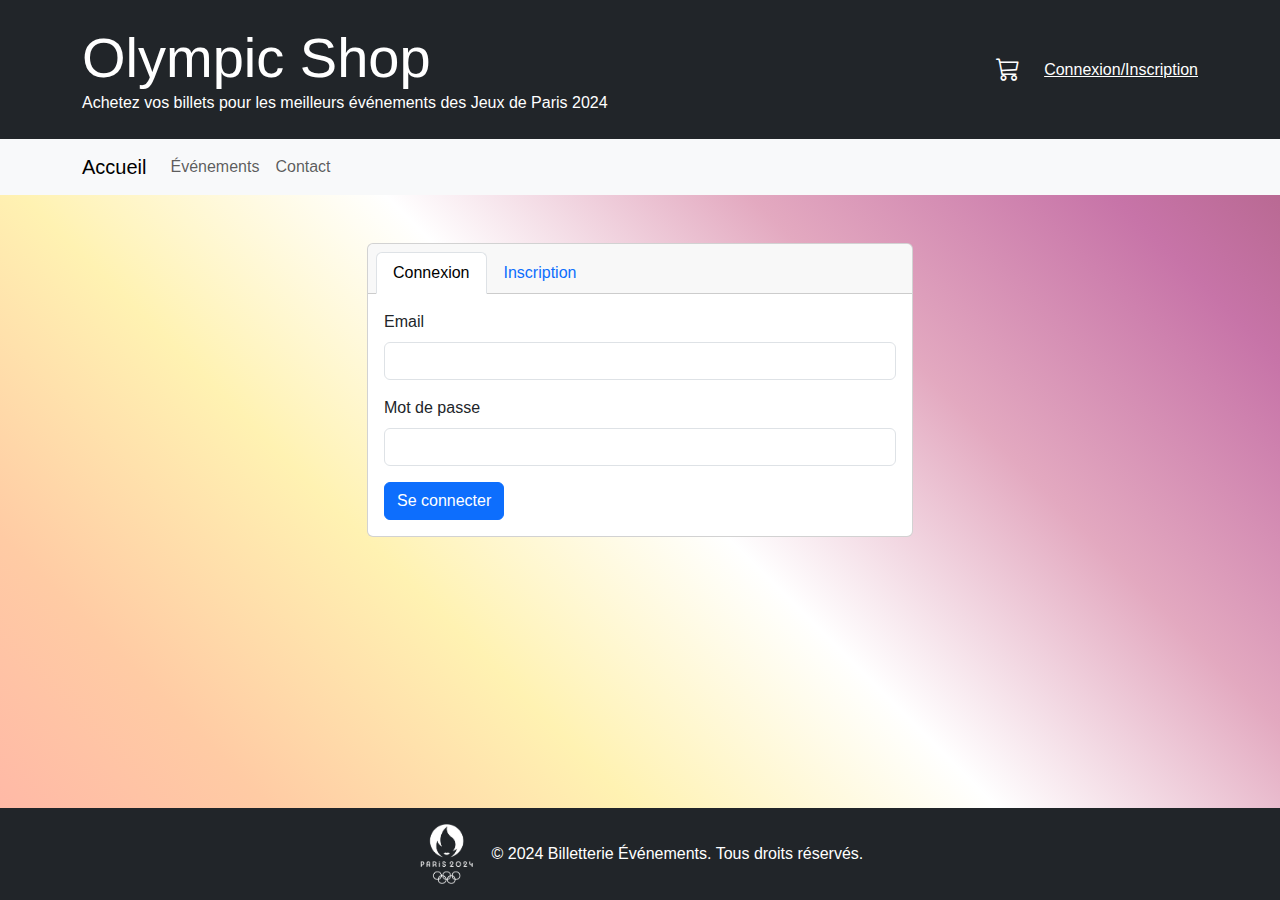
<file: auth.html>
<!DOCTYPE html>
<html lang="fr" class="h-100">
<head>
    <meta charset="UTF-8">
    <meta name="viewport" content="width=device-width, initial-scale=1.0">
    <title>Olympic Shop - Connexion / Inscription</title>
    <link href="https://cdn.jsdelivr.net/npm/bootstrap@5.1.3/dist/css/bootstrap.min.css" rel="stylesheet">
    <link href="https://cdn.jsdelivr.net/npm/bootstrap-icons/font/bootstrap-icons.css" rel="stylesheet">
    <link href="css/style.css" rel="stylesheet">
</head>

<body class="d-flex flex-column h-100">
    <header class="bg-dark text-white py-4">
        <div class="container d-flex justify-content-between align-items-center">
            <div>
                <a href="./index.html" class="display-4 text-white text-decoration-none">Olympic Shop</a>
                <p class="mb-0">Achetez vos billets pour les meilleurs événements des Jeux de Paris 2024</p>
            </div>
            <div class="d-flex align-items-center">
                <a href="#" class="text-white me-4">
                    <i class="bi bi-cart3" style="font-size: 1.5rem;"></i>
                    <span class="visually-hidden">Panier</span>
                </a>
                <a id="auth-link" href="#" class="text-white">Connexion/Inscription</a>
            </div>
        </div>
    </header>

    
    
    <nav class="navbar navbar-expand-lg navbar-light bg-light">
        <div class="container">
            <a class="navbar-brand" href="index.html">Accueil</a>
            <button class="navbar-toggler" type="button" data-bs-toggle="collapse" data-bs-target="#navbarNav">
                <span class="navbar-toggler-icon"></span>
            </button>
            <div class="collapse navbar-collapse" id="navbarNav">
                <ul class="navbar-nav">
                    <li class="nav-item">
                        <a class="nav-link" href="#">Événements</a>
                    </li>
                    <li class="nav-item">
                        <a class="nav-link" href="#">Contact</a>
                    </li>
                </ul>
            </div>
        </div>
    </nav>

    <main class="flex-shrink-0">
        <div class="container my-5">
            <div class="row justify-content-center">
                <div class="col-md-6">
                    <div class="card">
                        <div class="card-header">
                            <ul class="nav nav-tabs card-header-tabs">
                                <li class="nav-item">
                                    <a class="nav-link active" id="login-tab" href="#login">Connexion</a>
                                </li>
                                <li class="nav-item">
                                    <a class="nav-link" id="register-tab" href="#register">Inscription</a>
                                </li>
                            </ul>
                        </div>
                        <div class="card-body">
                            <form id="login-form">
                                <div class="mb-3">
                                    <label for="login-email" class="form-label">Email</label>
                                    <input type="email" class="form-control" id="login-email" required>
                                </div>
                                <div class="mb-3">
                                    <label for="login-password" class="form-label">Mot de passe</label>
                                    <input type="password" class="form-control" id="login-password" required>
                                </div>
                                <button type="submit" class="btn btn-primary">Se connecter</button>
                            </form>
                            <form id="register-form" style="display: none;">
                                <div class="mb-3">
                                    <label for="register-name" class="form-label">Nom complet</label>
                                    <input type="text" class="form-control" id="register-name" required>
                                </div>
                                <div class="mb-3">
                                    <label for="register-email" class="form-label">Email</label>
                                    <input type="email" class="form-control" id="register-email" required>
                                </div>
                                <div class="mb-3">
                                    <label for="register-password" class="form-label">Mot de passe</label>
                                    <input type="password" class="form-control" id="register-password" required>
                                </div>
                                <div class="mb-3">
                                    <label for="register-confirm-password" class="form-label">Confirmer le mot de passe</label>
                                    <input type="password" class="form-control" id="register-confirm-password" required>
                                </div>
                                <button type="submit" class="btn btn-primary">S'inscrire</button>
                            </form>
                        </div>
                    </div>
                </div>
            </div>
        </div>
    </main>

    <footer class="footer mt-auto py-3 bg-dark text-white">
        <div class="container">
            <div class="d-flex justify-content-center align-items-center">
                <img src="img/logo-footer.png" alt="Logo Olympic Shop" class="me-3"> 
                <p class="mb-0">&copy; 2024 Billetterie Événements. Tous droits réservés.</p>
            </div>
        </div>
    </footer>

    <script src="https://cdn.jsdelivr.net/npm/bootstrap@5.1.3/dist/js/bootstrap.bundle.min.js"></script>
    <script src="js/auth.js"></script>
</body>
</html>
</file>
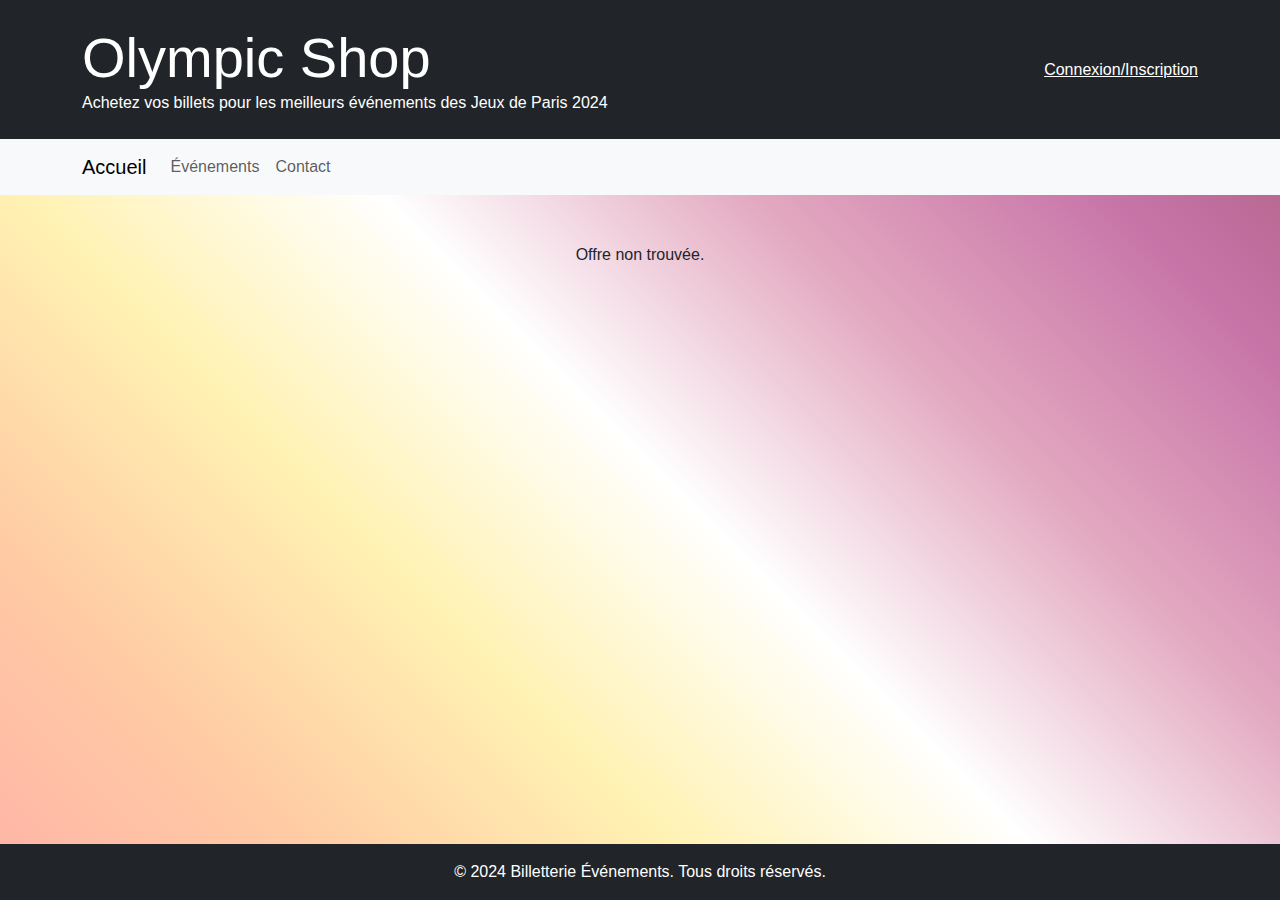
<file: offre.html>
<!DOCTYPE html>
<html lang="fr">
<head>
    <meta charset="UTF-8">
    <meta name="viewport" content="width=device-width, initial-scale=1.0">
    <title>Olympic Shop - Détails de l'offre</title>
    <link href="https://cdn.jsdelivr.net/npm/bootstrap@5.3.0/dist/css/bootstrap.min.css" rel="stylesheet">
    <link href="https://cdn.jsdelivr.net/npm/bootstrap-icons/font/bootstrap-icons.css" rel="stylesheet">
    <link href="css/style.css" rel="stylesheet">
    
</head>


<body class="d-flex flex-column h-100">
        <header class="bg-dark text-white py-4">
        <div class="container d-flex justify-content-between align-items-center">
            <div>
                <a href="./index.html" class="display-4 text-white text-decoration-none">Olympic Shop</a>
                <p class="mb-0">Achetez vos billets pour les meilleurs événements des Jeux de Paris 2024</p>
            </div>
            <div class="d-flex align-items-center">
                <a href="#" class="text-white me-4"><span class="visually-hidden">Panier</span></a>
                <a href="#" id="auth-link" class="text-white">Connexion/Inscription</a>
            </div>
        </div>
    </header>

    <nav class="navbar navbar-expand-lg navbar-light bg-light">
        <div class="container">
            <a class="navbar-brand" href="index.html">Accueil</a>
            <button class="navbar-toggler" type="button" data-bs-toggle="collapse" data-bs-target="#navbarNav">
                <span class="navbar-toggler-icon"></span>
            </button>
            <div class="collapse navbar-collapse" id="navbarNav">
                <ul class="navbar-nav">
                    <li class="nav-item">
                        <a class="nav-link" href="#">Événements</a>
                    </li>
                    <li class="nav-item">
                        <a class="nav-link" href="#">Contact</a>
                    </li>
                </ul>
            </div>
        </div>
    </nav>

    <main class="container my-5">
        <div id="offre-details" class="row">
           <!-- détails de l'offre -->
        </div>
    </main>
    
    
    <footer class="footer mt-auto py-3 bg-dark text-white">
        <div class="container text-center">
            <p class="mb-0">&copy; 2024 Billetterie Événements. Tous droits réservés.</p>
        </div>
    </footer>

    <script src="https://cdn.jsdelivr.net/npm/bootstrap@5.1.3/dist/js/bootstrap.bundle.min.js"></script>
    <script src="js/offre.js"></script>
</body>
</html>
</file>
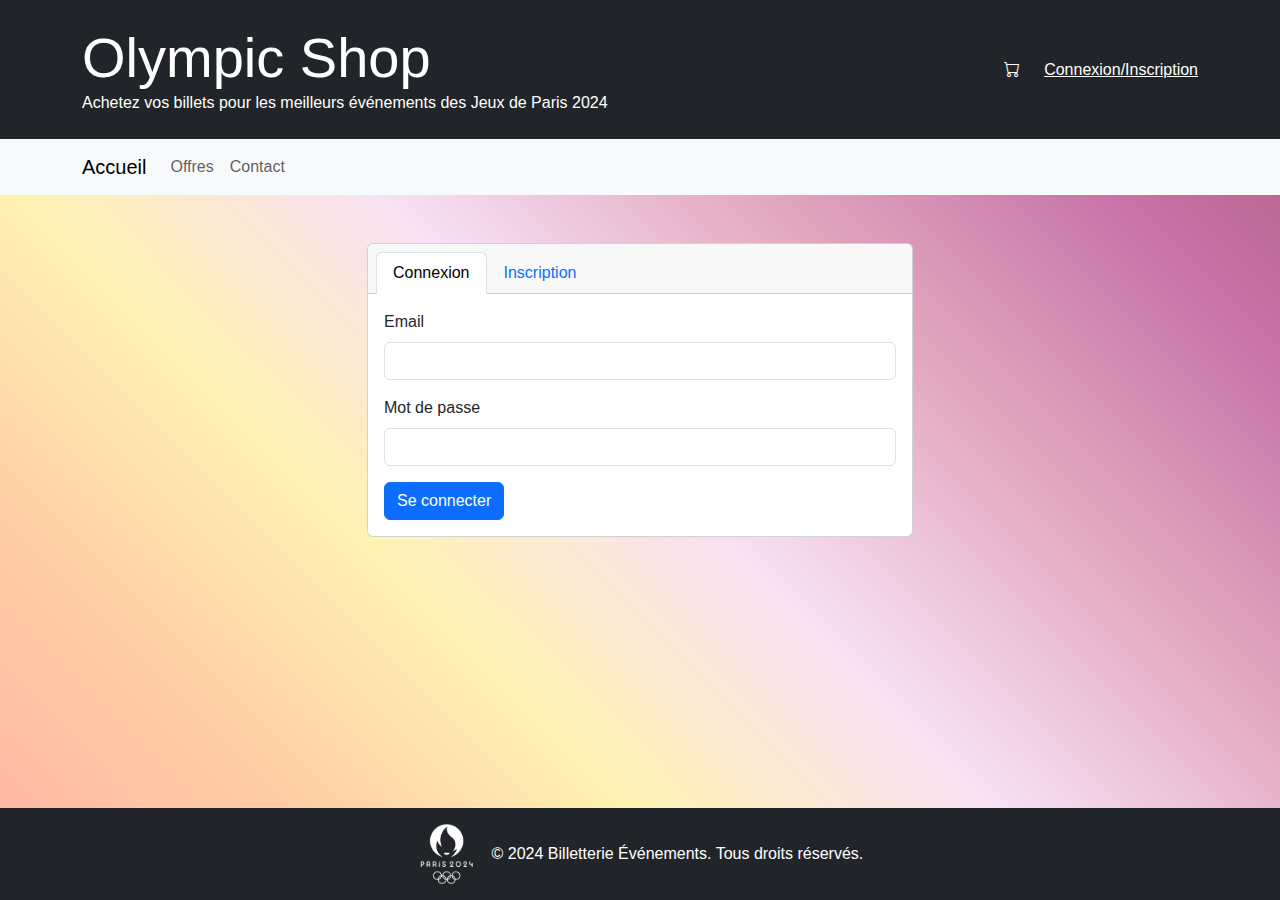
<file: src/main/resources/static/auth.html>
<!DOCTYPE html>
<html lang="fr" class="h-100">

<head>
    <meta charset="UTF-8">
    <meta name="viewport" content="width=device-width, initial-scale=1.0">
    <title>Olympic Shop - Connexion / Inscription</title>
    <link rel="icon" type="image/png" sizes="16x16" href="img/favicon-16x16.png">
    <link rel="icon" type="image/png" sizes="32x32" href="img/favicon-32x32.png">
    <link href="https://cdn.jsdelivr.net/npm/bootstrap@5.1.3/dist/css/bootstrap.min.css" rel="stylesheet">
    <link href="https://cdn.jsdelivr.net/npm/bootstrap-icons/font/bootstrap-icons.css" rel="stylesheet">
    <link href="css/style.css" rel="stylesheet">
    <script type="module" src="js/auth.js"></script>
</head>

<body class="d-flex flex-column h-100">
    <div id="alert-container" class="position-fixed top-0 start-50 translate-middle-x" style="z-index: 1050;"></div>

    <header class="bg-dark text-white py-4">
        <div class="container d-flex justify-content-between align-items-center">
            <div>
                <a href="./index.html" class="display-4 text-white text-decoration-none">Olympic Shop</a>
                <p class="mb-0">Achetez vos billets pour les meilleurs événements des Jeux de Paris 2024</p>
            </div>
            <div class="d-flex align-items-center">
                <a href="cart.html" class="text-white me-4 position-relative">
                    <i class="bi bi-cart"></i>
                </a>
                <div id="auth-section">
                    <a id="auth-link" href="auth.html" class="text-white">Connexion/Inscription</a>
                </div>
                <div id="user-section">
                    <a id="auth-link" href="#" class="text-white"></a>
                </div>
            </div>
        </div>
    </header>

    <nav class="navbar navbar-expand-lg navbar-light bg-light">
        <div class="container">
            <a class="navbar-brand" href="index.html">Accueil</a>
            <button class="navbar-toggler" type="button" data-bs-toggle="collapse" data-bs-target="#navbarNav">
                <span class="navbar-toggler-icon"></span>
            </button>
            <div class="collapse navbar-collapse" id="navbarNav">
                <ul class="navbar-nav">
                    <li class="nav-item">
                        <a class="nav-link" href="buy-tickets.html">Offres</a>
                    </li>
                    <li class="nav-item">
                        <a class="nav-link" href="contact.html">Contact</a>
                    </li>
                    <li class="nav-item" id="admin-panel" style="display: none;">
                        <a class="nav-link" href="admin.html">Panel d'administration</a>
                    </li>
                </ul>
            </div>
        </div>
    </nav>


    <main class="flex-shrink-0">
        <div class="container my-5">
            <div class="row justify-content-center">
                <div class="col-md-6">
                    <div class="card">
                        <div class="card-header">
                            <ul class="nav nav-tabs card-header-tabs">
                                <li class="nav-item">
                                    <a class="nav-link active" id="login-tab" href="#login">Connexion</a>
                                </li>
                                <li class="nav-item">
                                    <a class="nav-link" id="register-tab" href="#register">Inscription</a>
                                </li>
                            </ul>
                        </div>
                        <div class="card-body">
                            <form id="login-form" style="display: block;">
                                <div class="mb-3">
                                    <label for="login-email" class="form-label">Email</label>
                                    <input type="email" class="form-control" id="login-email" required>
                                </div>
                                <div class="mb-3">
                                    <label for="login-password" class="form-label">Mot de passe</label>
                                    <input type="password" class="form-control" id="login-password" required>
                                </div>
                                <button type="submit" class="btn btn-primary">Se connecter</button>
                            </form>
                            <form id="register-form" style="display: none;">
                                <div class="mb-3">
                                    <label for="register-email" class="form-label">Email</label>
                                    <input type="email" class="form-control" id="register-email" required>
                                </div>
                                <div class="mb-3">
                                    <label for="register-lastname" class="form-label">Nom</label>
                                    <input type="text" class="form-control" id="register-lastname" required>
                                </div>
                                <div class="mb-3">
                                    <label for="register-firstname" class="form-label">Prénom</label>
                                    <input type="text" class="form-control" id="register-firstname" required>
                                </div>
                                <div class="mb-3">
                                    <label for="register-password" class="form-label">Mot de passe</label>
                                    <input type="password" class="form-control" id="register-password" required>
                                </div>
                                <div class="mb-3">
                                    <label for="register-confirm-password" class="form-label">Confirmer le mot de
                                        passe</label>
                                    <input type="password" class="form-control" id="register-confirm-password" required>
                                </div>
                                <button type="submit" class="btn btn-primary">S'inscrire</button>
                            </form>
                        </div>
                    </div>
                </div>
            </div>
        </div>
    </main>

    <footer class="footer mt-auto py-3 bg-dark text-white">
        <div class="container">
            <div class="d-flex justify-content-center align-items-center">
                <img src="img/logo-footer.png" alt="Logo Olympic Shop" class="me-3">
                <p class="mb-0">&copy; 2024 Billetterie Événements. Tous droits réservés.</p>
            </div>
        </div>
    </footer>
    
    <script src="https://cdn.jsdelivr.net/npm/bootstrap@5.1.3/dist/js/bootstrap.bundle.min.js"></script>
    <script type="module" src="js/auth.js"></script>
    <script src="js/cart.js"></script>
</body>

</html>
</file>
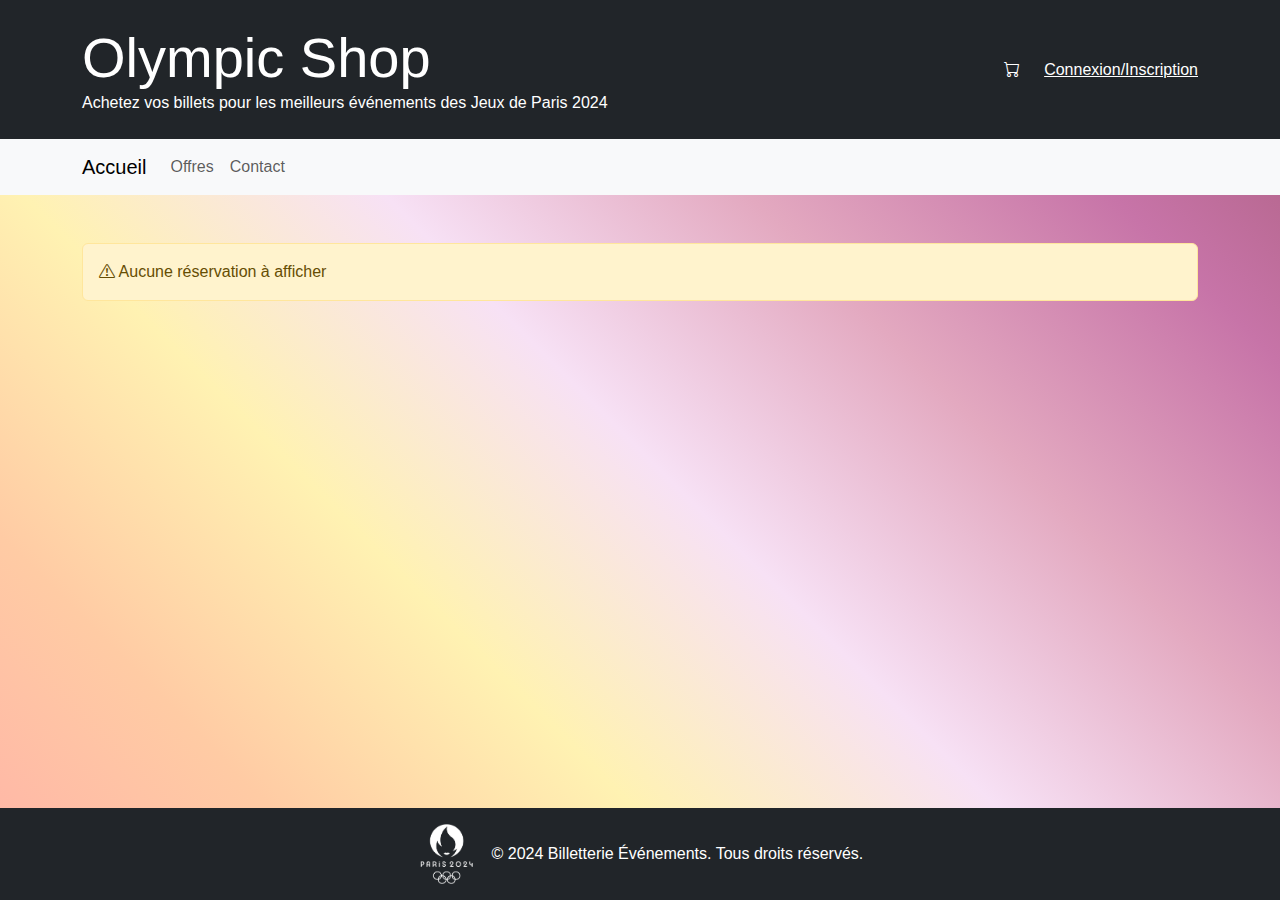
<file: src/main/resources/static/confirmation.html>
<!DOCTYPE html>
<html lang="fr">
<head>
    <meta charset="UTF-8">
    <meta name="viewport" content="width=device-width, initial-scale=1.0">
    <title>Confirmation de réservation - JO 2024</title>   
    <link rel="icon" type="image/png" sizes="16x16" href="img/favicon-16x16.png">
    <link rel="icon" type="image/png" sizes="32x32" href="img/favicon-32x32.png">
    <link href="https://cdn.jsdelivr.net/npm/bootstrap@5.3.3/dist/css/bootstrap.min.css" rel="stylesheet">
    <link href="https://cdn.jsdelivr.net/npm/bootstrap-icons/font/bootstrap-icons.css" rel="stylesheet">
    <link rel="stylesheet" href="https://cdn.jsdelivr.net/npm/bootstrap-icons@1.7.2/font/bootstrap-icons.css">
    <link href="css/style.css" rel="stylesheet">  
    <script type="module" src="js/auth.js"></script>
</head>
<body class="d-flex flex-column h-100">

    <header class="bg-dark text-white py-4">
        <div class="container d-flex justify-content-between align-items-center">
            <div>
                <a href="./index.html" class="display-4 text-white text-decoration-none">Olympic Shop</a>
                <p class="mb-0">Achetez vos billets pour les meilleurs événements des Jeux de Paris 2024</p>
            </div>
            <div class="d-flex align-items-center">
                <a href="cart.html" class="text-white me-4 position-relative">
                    <i class="bi bi-cart"></i>
                </a>
                <div id="auth-section">
                    <a id="auth-link" href="auth.html" class="text-white">Connexion/Inscription</a>
                </div>
                <div id="user-section">
                    <a id="auth-link" href="#" class="text-white"></a>
                </div>
            </div>
        </div>
    </header>


    <nav class="navbar navbar-expand-lg navbar-light bg-light">
        <div class="container">
            <a class="navbar-brand" href="index.html">Accueil</a>
            <button class="navbar-toggler" type="button" data-bs-toggle="collapse" data-bs-target="#navbarNav">
                <span class="navbar-toggler-icon"></span>
            </button>
            <div class="collapse navbar-collapse" id="navbarNav">
                <ul class="navbar-nav">
                    <li class="nav-item">
                        <a class="nav-link" href="buy-tickets.html">Offres</a>
                    </li>
                    <li class="nav-item">
                        <a class="nav-link" href="contact.html">Contact</a>
                    </li>
                    <li class="nav-item" id="admin-panel" style="display: none;">
                        <a class="nav-link" href="admin.html">Panel d'administration</a>
                    </li>
                </ul>
            </div>
        </div>
    </nav>


    <div class="container mt-5">
        <div id="confirmationDetails">
            <!-- Les détails de la réservation seront injectés ici par JavaScript -->
        </div>
    </div>


    <footer class="footer mt-auto py-3 bg-dark text-white">
        <div class="container">
            <div class="d-flex justify-content-center align-items-center">
                <img src="img/logo-footer.png" alt="Logo Olympic Shop" class="me-3"> 
                <p class="mb-0">&copy; 2024 Billetterie Événements. Tous droits réservés.</p>
            </div>
        </div>
    </footer>



    <script src="https://cdn.jsdelivr.net/npm/bootstrap@5.1.3/dist/js/bootstrap.bundle.min.js"></script>
    <script type="module" src="js/auth.js"></script>
    <script type="module" src="js/profile.js"></script>
    <script src="js/cart.js"></script>
    <script src="js/confirmation.js"></script>
</body>
</html>
</file>
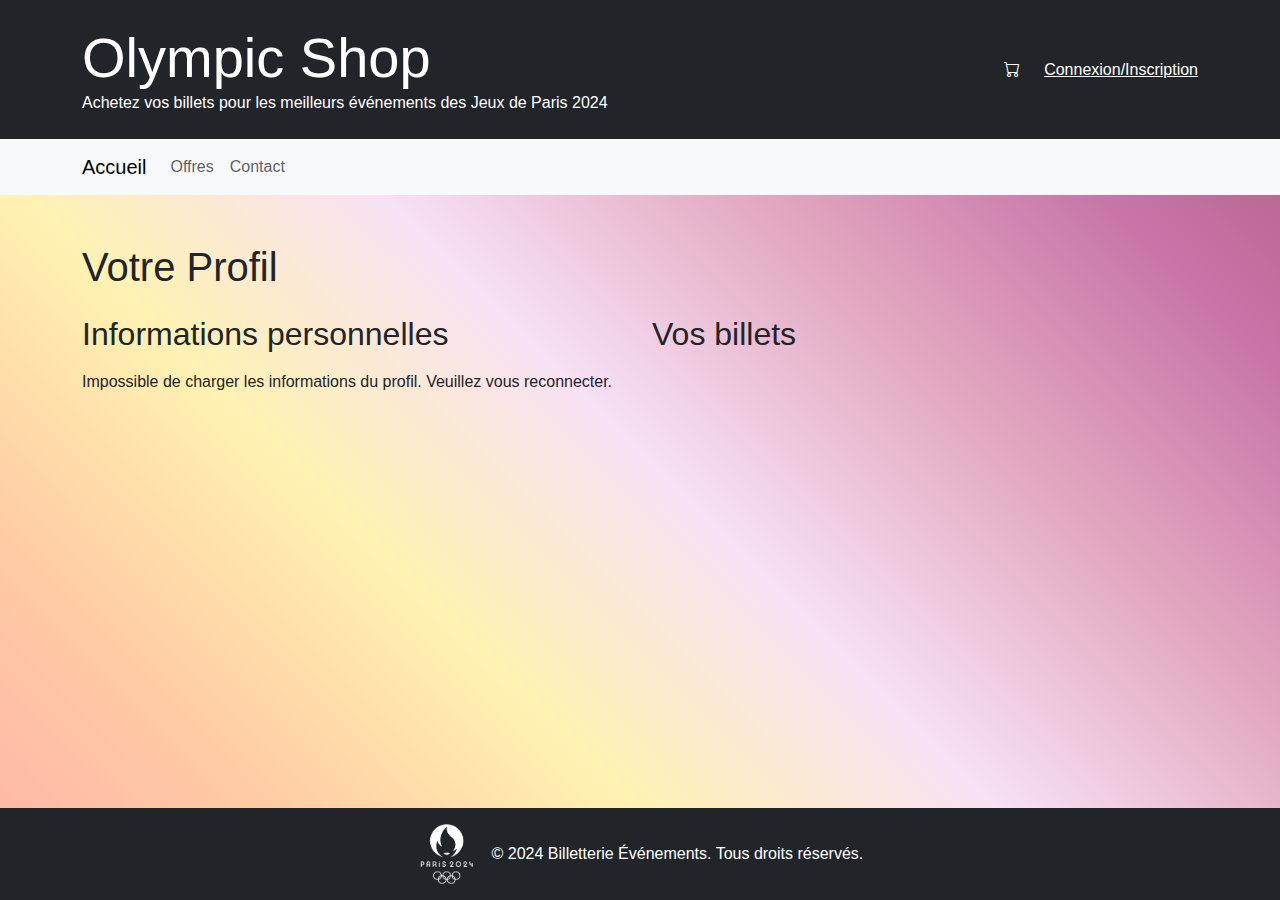
<file: src/main/resources/static/profile.html>
<!DOCTYPE html>
<html lang="fr">
<head>
    <meta charset="UTF-8">
    <meta name="viewport" content="width=device-width, initial-scale=1.0">
    <title>Olympic Shop</title>
    <link rel="icon" type="image/png" sizes="16x16" href="img/favicon-16x16.png">
    <link rel="icon" type="image/png" sizes="32x32" href="img/favicon-32x32.png">
    <link href="https://cdn.jsdelivr.net/npm/bootstrap@5.3.3/dist/css/bootstrap.min.css" rel="stylesheet">
    <link href="https://cdn.jsdelivr.net/npm/bootstrap-icons/font/bootstrap-icons.css" rel="stylesheet">
    <link href="css/style.css" rel="stylesheet">
    <script type="module" src="js/auth.js"></script>
</head>
<body class="d-flex flex-column h-100">

    <header class="bg-dark text-white py-4">
        <div class="container d-flex justify-content-between align-items-center">
            <div>
                <a href="./index.html" class="display-4 text-white text-decoration-none">Olympic Shop</a>
                <p class="mb-0">Achetez vos billets pour les meilleurs événements des Jeux de Paris 2024</p>
            </div>
            <div class="d-flex align-items-center">
                <a href="cart.html" class="text-white me-4 position-relative">
                    <i class="bi bi-cart"></i>
                </a>
                <div id="auth-section">
                    <a id="auth-link" href="auth.html" class="text-white">Connexion/Inscription</a>
                </div>
                <div id="user-section">
                    <a id="auth-link" href="#" class="text-white"></a>
                </div>
            </div>
        </div>
    </header>


    <nav class="navbar navbar-expand-lg navbar-light bg-light">
        <div class="container">
            <a class="navbar-brand" href="index.html">Accueil</a>
            <button class="navbar-toggler" type="button" data-bs-toggle="collapse" data-bs-target="#navbarNav">
                <span class="navbar-toggler-icon"></span>
            </button>
            <div class="collapse navbar-collapse" id="navbarNav">
                <ul class="navbar-nav">
                    <li class="nav-item">
                        <a class="nav-link" href="buy-tickets.html">Offres</a>
                    </li>
                    <li class="nav-item">
                        <a class="nav-link" href="contact.html">Contact</a>
                    </li>
                    <li class="nav-item" id="admin-panel" style="display: none;">
                        <a class="nav-link" href="admin.html">Panel d'administration</a>
                    </li>
                </ul>
            </div>
        </div>
    </nav>


    <main class="container my-5">
        <h1 class="mb-4">Votre Profil</h1>
        <div class="row">
            <div class="col-md-6">
                <h2>Informations personnelles</h2>
                <form id="user-info" class="mt-3">
                    <div class="mb-3">
                        <label for="user-email" class="form-label">Email</label>
                        <input type="email" class="form-control" id="user-email" readonly>
                    </div>
                    <div class="mb-3">
                        <label for="user-lastname" class="form-label">Nom</label>
                        <input type="text" class="form-control" id="user-lastname" readonly>
                    </div>
                    <div class="mb-3">
                        <label for="user-firstname" class="form-label">Prénom</label>
                        <input type="text" class="form-control" id="user-firstname" readonly>
                    </div>
                    <button type="button" class="btn btn-primary" id="edit-profile-btn">Modifier le profil</button>
                </form>
            </div>
            <div class="col-md-6">
                <h2>Vos billets</h2>
                <div id="confirmationDetails"></div>
                <div id="user-bookings" class="mt-3">
                    <!--liste des réservations-->
                </div>
            </div>
        </div>
    </main>

    <footer class="footer mt-auto py-3 bg-dark text-white">
        <div class="container">
            <div class="d-flex justify-content-center align-items-center">
                <img src="img/logo-footer.png" alt="Logo Olympic Shop" class="me-3"> 
                <p class="mb-0">&copy; 2024 Billetterie Événements. Tous droits réservés.</p>
            </div>
        </div>
    </footer>



    <script src="https://cdn.jsdelivr.net/npm/bootstrap@5.1.3/dist/js/bootstrap.bundle.min.js"></script>
    <script type="module" src="js/auth.js"></script>
    <script type="module" src="js/profile.js"></script>
    <script src="js/cart.js"></script>
</body>
</html>
</file>
<file: css/style.css>
body {
    font-family: 'Arial', sans-serif;
    background: linear-gradient(45deg, 
        #FFB3A7,  /* pastel rouge */
        #FFCBA4,  /* pastel orange */
        #FFF2B2,  /* pastel jaune */
        #FFFFFF,  /* blanc */
        #E3A9C0,  /* pastel rose */
        #C774A8,  /* pastel magenta */
        #A95D7B   /* pastel violet */
    );
    display: flex;
    flex-direction: column;
}

header {
    background-color: #343a40;
    color: white;
   
}

.card img {
    height: 200px;
    object-fit: cover;
}

footer {
    background-color: #343a40;
}

.auth-container {
    min-height: 80vh;
    display: flex;
    align-items: center;
    justify-content: center;
}
.auth-card {
    width: 100%;
    max-width: 500px;
    padding: 20px;
}

.display-4{
    text-decoration: none;
    color: white;
}

html, body {
    height: 100%;
}

body {
    display: flex;
    flex-direction: column;
}

main {
    flex: 1 0 auto;
}

.footer {
    flex-shrink: 0;
}

.footer img {
    max-height: 60px; 
    width: auto;
}

@media (max-width: 576px) {
    .footer .d-flex {
        flex-direction: column;
        text-align: center;
    }
    .footer img {
        margin-bottom: 0.5rem;
    }

}
</file>
<file: src/main/resources/static/css/style.css>
body {
    font-family: 'Arial', sans-serif;
    background: linear-gradient(45deg, 
        #FFB3A7,  /* pastel rouge */
        #FFCBA4,  /* pastel orange */
        #FFF2B2,  /* pastel jaune */
        #f7e1f5,  /* blanc */
        #E3A9C0,  /* pastel rose */
        #C774A8,  /* pastel magenta */
        #A95D7B   /* pastel violet */
    );
    display: flex;
    flex-direction: column;
    height: 100%;
    background-attachment: fixed
}

.booking-card {
    transition: transform 0.2s;
    box-shadow: 0 2px 5px rgba(38, 21, 43, 0.1);
}

.qr-code-card {
    background-color: #f8f9fa;
    border: none;
    padding: 1rem;
}

.qr-code-card img {
    border: 1px solid #dee2e6;
    padding: 0.5rem;
    background-color: white;
    border-radius: 4px;
}

.confirmation-header i {
    font-size: 2rem;
    color: #361987;
}

header {
    background-color: #303d4b;
    color: white;
}

.card img {
    max-height: 250px;
    object-fit: cover;
}

.card-img-top {
    height: 100%;
    object-fit: contain;
}

.card {
    display: flex;
    flex-direction: column;
    justify-content: space-between;
    height: 100%;
}

footer {
    background-color: #343a40;
}

.auth-container {
    min-height: 80vh;
    display: flex;
    align-items: center;
    justify-content: center;
}
.auth-card {
    width: 100%;
    max-width: 500px;
    padding: 20px;
}

.display-4{
    text-decoration: none;
    color: white;
}

html, body {
    height: 100%;
}

body {
    display: flex;
    flex-direction: column;
}

main {
    flex: 1 0 auto;
}

.footer {
    background-color: #343a40;
    flex-shrink: 0;
    margin-top: auto;
}

.footer img {
    max-height: 60px; 
    width: auto;
}

.btn-pink {
    color: #fff;
    background-color: #ff69b4;
    border-color: #ff69b4;
}
.btn-pink:hover {
    color: #fff;
    background-color: #ff1493;
    border-color: #ff1493;
}

.btn-purple{
    color: #f0f0f0;
    background-color: #8005b9;
    border-color: #8005b9;
}

.btn-purple:hover{
    color: #f0f0f0;
    background-color: #470168;
    border-color: #470168;
}

.chart-container {
    height: 400px; /* Ajustez cette valeur selon vos besoins */
    width: 100%;
}
#bookingsChart {
    max-width: 100%;
    max-height: 100%;
}

@media (max-width: 576px) {
    .footer .d-flex {
        flex-direction: column;
        text-align: center;
    }
    .footer img {
        margin-bottom: 0.5rem;
    }



}
</file>
